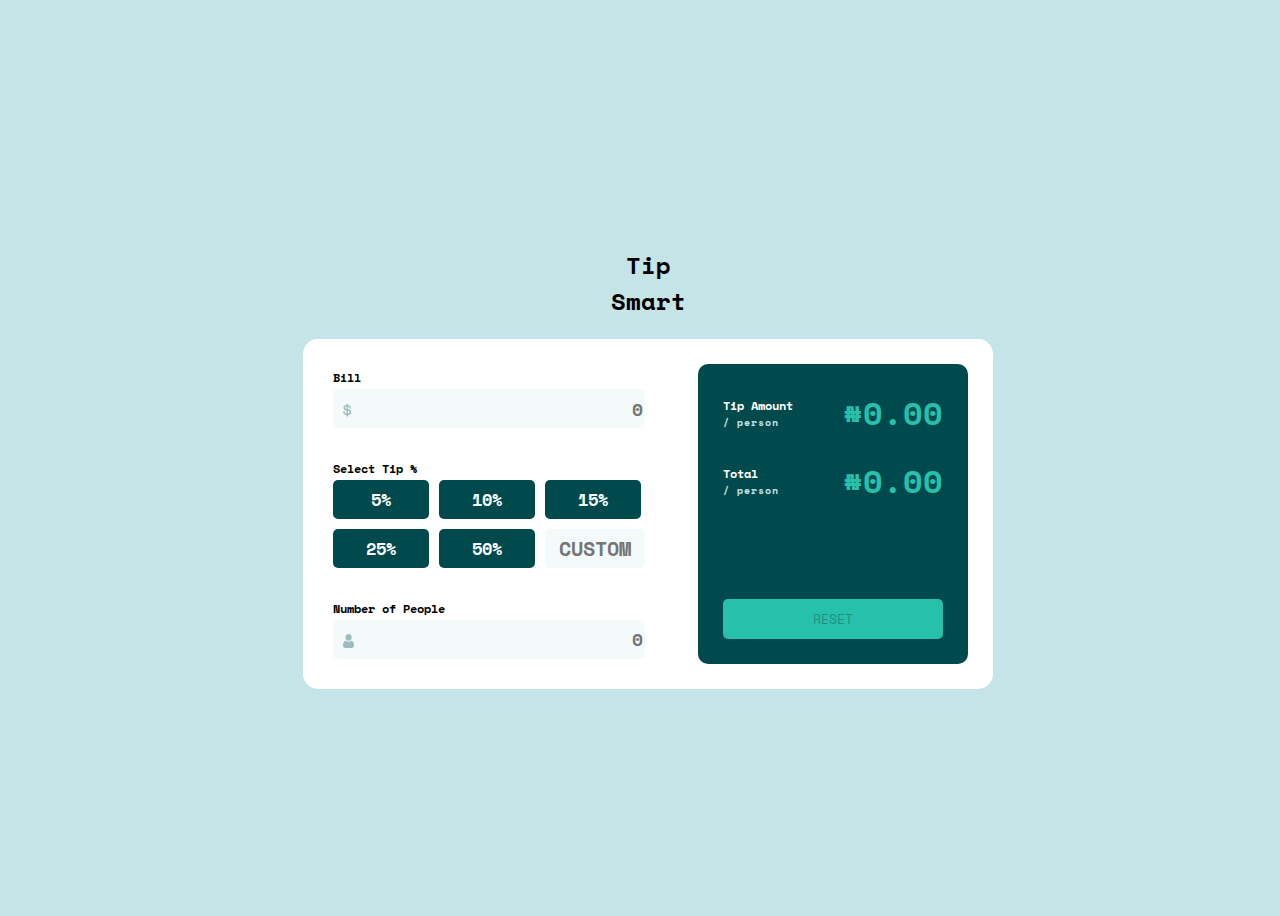
<file: index.html>
<!DOCTYPE html>
<html lang="en">
  <head>
    <meta charset="UTF-8" />
    <meta name="viewport" content="width=device-width, initial-scale=1.0" />
    <!-- displays site properly based on user's device -->

    <link
      rel="icon"
      type="image/png"
      sizes="32x32"
      href="./images/favicon-32x32.png"
    />
    <link rel="preconnect" href="https://fonts.googleapis.com" />
    <link rel="preconnect" href="https://fonts.gstatic.com" crossorigin />
    <link
      href="https://fonts.googleapis.com/css2?family=Space+Mono:ital,wght@0,400;0,700;1,400;1,700&display=swap"
      rel="stylesheet"
    />

    <title>Frontend Mentor | Tip calculator app</title>
    <link rel="stylesheet" href="style.css" />
  </head>
  <body>
    <h2 style="text-align: center" class="">Tip<br />Smart</h2>
    <form>
      <div id="left">
        <div class="bill">
          <label for="bill" class="space-mono-bold texts">Bill</label>
          <img class="img" src="./images/icon-dollar.svg" />
          <input id="bill" type="number" placeholder="0" />
        </div>
        <div class="select">
          <label for="tip" class="space-mono-bold texts">Select Tip %</label>
          <div class="grid">
            <button id="five" onclick="tip_calc(5)">5%</button>
            <button id="ten" onclick="tip_Calc(10)">10%</button>
            <button id="fifteen" onclick="tip_Calc(15)">15%</button>
            <button id="twenty" onclick="tip_Calc(25)">25%</button>
            <button id="fifty" onclick="tip_Calc(50)">50%</button>
            <input id="custom" placeholder="CUSTOM" type="number" />
          </div>
        </div>
        <div class="people">
          <label for="people" class="space-mono-bold texts">Number of People</label>
          <img class="img" src="./images/icon-person.svg" />
          <input id="people" type="number" placeholder="0" />
        </div>
      </div>
      <div id="right">
        <div class="calc">
          <div class="output">
            <div>
              <p  class="title">Tip Amount</p>
              <p class="subTitle">/ person</p>
            </div>
            <span  id="tip"><span>&#8358;</span>0.00</span>
          </div>
          <div class="output">
            <div>
              <p class="title">Total</p>
              <p class="subTitle">/ person</p>
            </div>
            <span id="total"><span>&#8358;</span>0.00</span>
          </div>
        </div>
        <button disabled id="reset">RESET</button>
      </div>
    </form>

    <!-- <div class="attribution">
    Challenge by <a href="https://www.frontendmentor.io?ref=challenge" target="_blank">Frontend Mentor</a>. 
    Coded by <a href="#">Your Name Here</a>.
  </div> -->

    <script src="index.js"></script>
  </body>
</html>
</file>
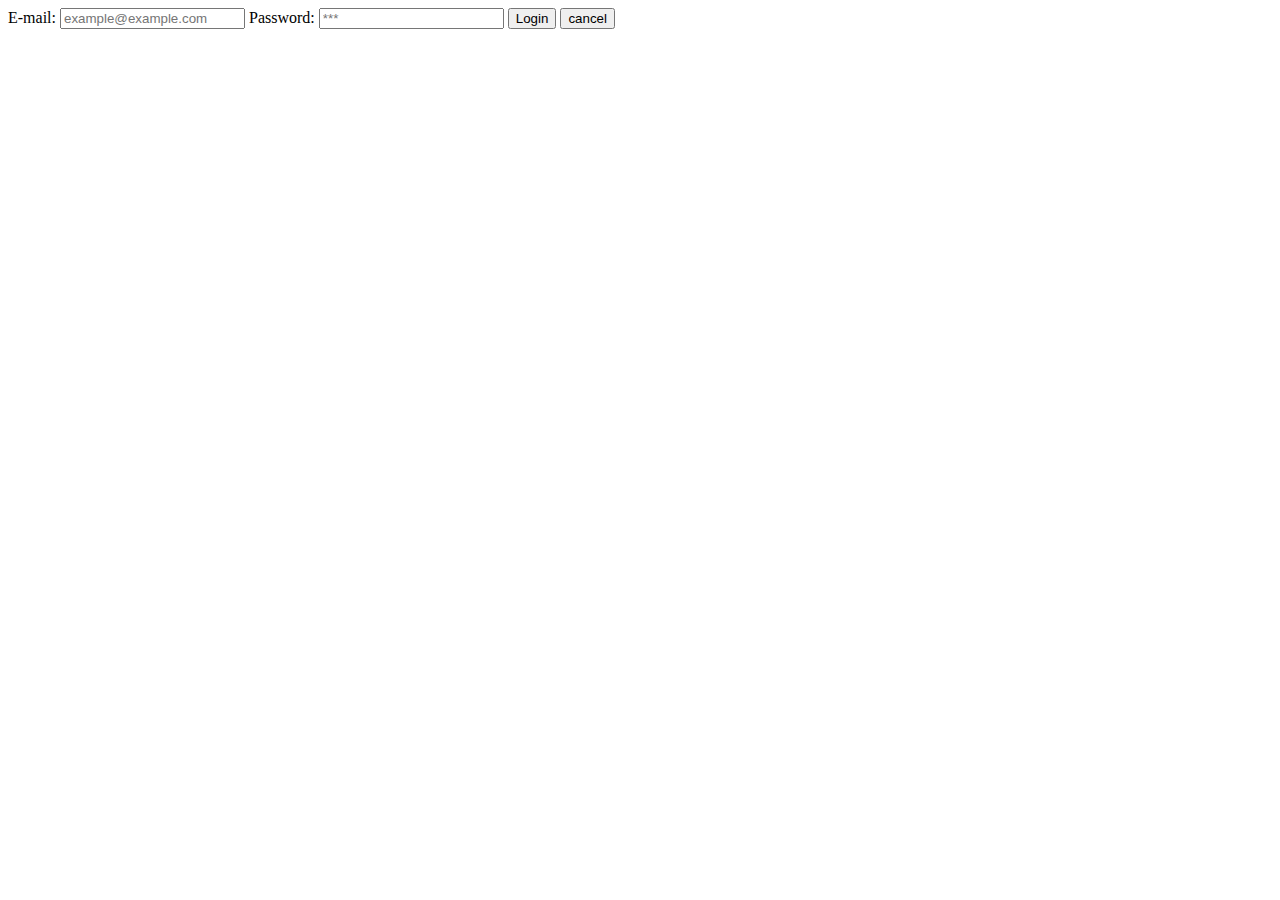
<file: form.html>
<!DOCTYPE html>
<html lang="en">
  <head>
    <meta charset="UTF-8" />
    <meta name="viewport" content="width=device-width, initial-scale=1.0" />
    <title>Document</title>
  </head>
  <body>
    <form name="loginForm" onsubmit="validateForm(event)">
      <label for="Email">E-mail:</label>
      <input type="text" name="email" placeholder="example@example.com" />
      <label for="password">Password:</label>
      <input type="password" name="password" placeholder="***" />
      <button type="submit">Login</button>
      <button type="reset">cancel</button>
    </form>
    <script src="form.js"></script>
  </body>
</html>
</file>
<file: style.css>
body {
    background-color: hsl(185, 41%, 84%);
    font-family: "Space Mono", monospace;
    display: flex;
    flex-direction: column;
    align-items: center;
    justify-content: center;
    height: 100vh;
    width: 100vw;
    overflow: hidden;
  }
  /* Chrome, Safari, Edge, Opera */
  input::-webkit-outer-spin-button,
  input::-webkit-inner-spin-button {
    -webkit-appearance: none;
    margin: 0;
  }
  .output{
    display: flex;
    align-items: center;
    justify-content: space-between;
  }
  .output div{
    display: flex;
    flex-direction: column;
    gap: 1px;
  }
  .calc{
    display: flex;
    flex-direction: column;
    gap: 20px;
  }
  
  /* Firefox */
 input[type="number"] {
    -moz-appearance: textfield;
  }
  .texts {
    font-size: 12px;
  }
  ::placeholder {
    font-family: "Space Mono", monospace;
    font-weight: 700;
    
  }
  
  form{
    background-color: white;
    display: flex;
    width: 50%;
    gap: 3rem;
    border-radius: 15px;
    padding: 25px;
  }
  #left {
    display: flex;
    flex-direction: column;
    justify-content: space-evenly;
    width: 100%;
    padding: 5px;
    gap: 2rem;
  }
  #right {
    display: flex;
    flex-direction: column;
    width: 100%;
    border-radius: 10px;
    padding: 25px;
    justify-content: space-between;
    background-color: hsl(183, 100%, 15%);
  }
  .bill {
    position: relative;
    display: flex;
    flex-direction: column;
    gap: 3px;
  }
  .select {
    display: flex;
    flex-direction: column;
    gap: 3px;
  }
  .select div {
    display: grid;
    gap: 10px;
    grid-template-columns: 1fr 1fr 1fr;
    grid-template-rows: 1fr 1fr;
    align-content: center;
  }
  .select button {
    width: 6rem;
    font-size: 17px;
    font-weight: 700;
    background-color: hsl(183, 100%, 15%);
    border-radius: 5px;
    border: none;
    color: white;
  }
  .select button:hover {
    cursor: pointer;
    background-color: hsl(183, 30%, 75%);
  }
  
  .select input {
    width: 6rem;
    font-size: 20px;
    text-align: center;
  }
  .people {
    position: relative;
    display: flex;
    flex-direction: column;
    gap: 3px;
  }
  
  .img{
    position: absolute;
    height: 14px;
    top: 34px;
    left: 10px;
  }
  input {
    text-align: right;
    height: 2.3rem;
    border-radius: 5px;
    border: none;
    background: hsl(189, 41%, 97%);
    font-family: "Space Mono", monospace;
    font-size: 18px;
  }
  button{
    font-family: "Space Mono", monospace;
  }
  input:focus {
    outline: 2px solid hsl(172, 67%, 45%);
  }
  
  .title{
    font-family: 'Space Mono', monospace;
    color: white;
    font-size: 12px;
    font-weight: 700;
    margin: 0;
  }
  .subTitle{
    font-family: 'Space Mono', monospace;
    color: hsl(185, 41%, 84%);
    font-size: 10px;
    font-weight: 700;
    letter-spacing: 1px;
    margin-top: 0px;
    margin-bottom: 0px;
  }
  #tip{
    
      font-family: 'Space Mono', monospace;
      color: hsl(172, 67%, 45%);
      font-weight: 700;
      font-size: 32px;
  }
  #total{
    
    font-family: 'Space Mono', monospace;
    color: hsl(172, 67%, 45%);
    font-weight: 700;
    font-size: 32px;
  }
  #reset{
    background-color: hsl(172, 67%, 45%);
    border: none;
    padding: 10px;
    border-radius: 5px;
  }
  .space-mono-regular {
    font-family: "Space Mono", monospace;
    font-weight: 400;
    font-style: normal;
  }
  
  .space-mono-regular-italic {
    font-family: "Space Mono", monospace;
    font-weight: 400;
    font-style: italic;
  }
  
  .space-mono-bold {
    font-family: "Space Mono", monospace;
    font-weight: 700;
    font-style: normal;
  }
  
  .space-mono-bold-italic {
    font-family: "Space Mono", monospace;
    font-weight: 700;
    font-style: italic;
  }
</file>
